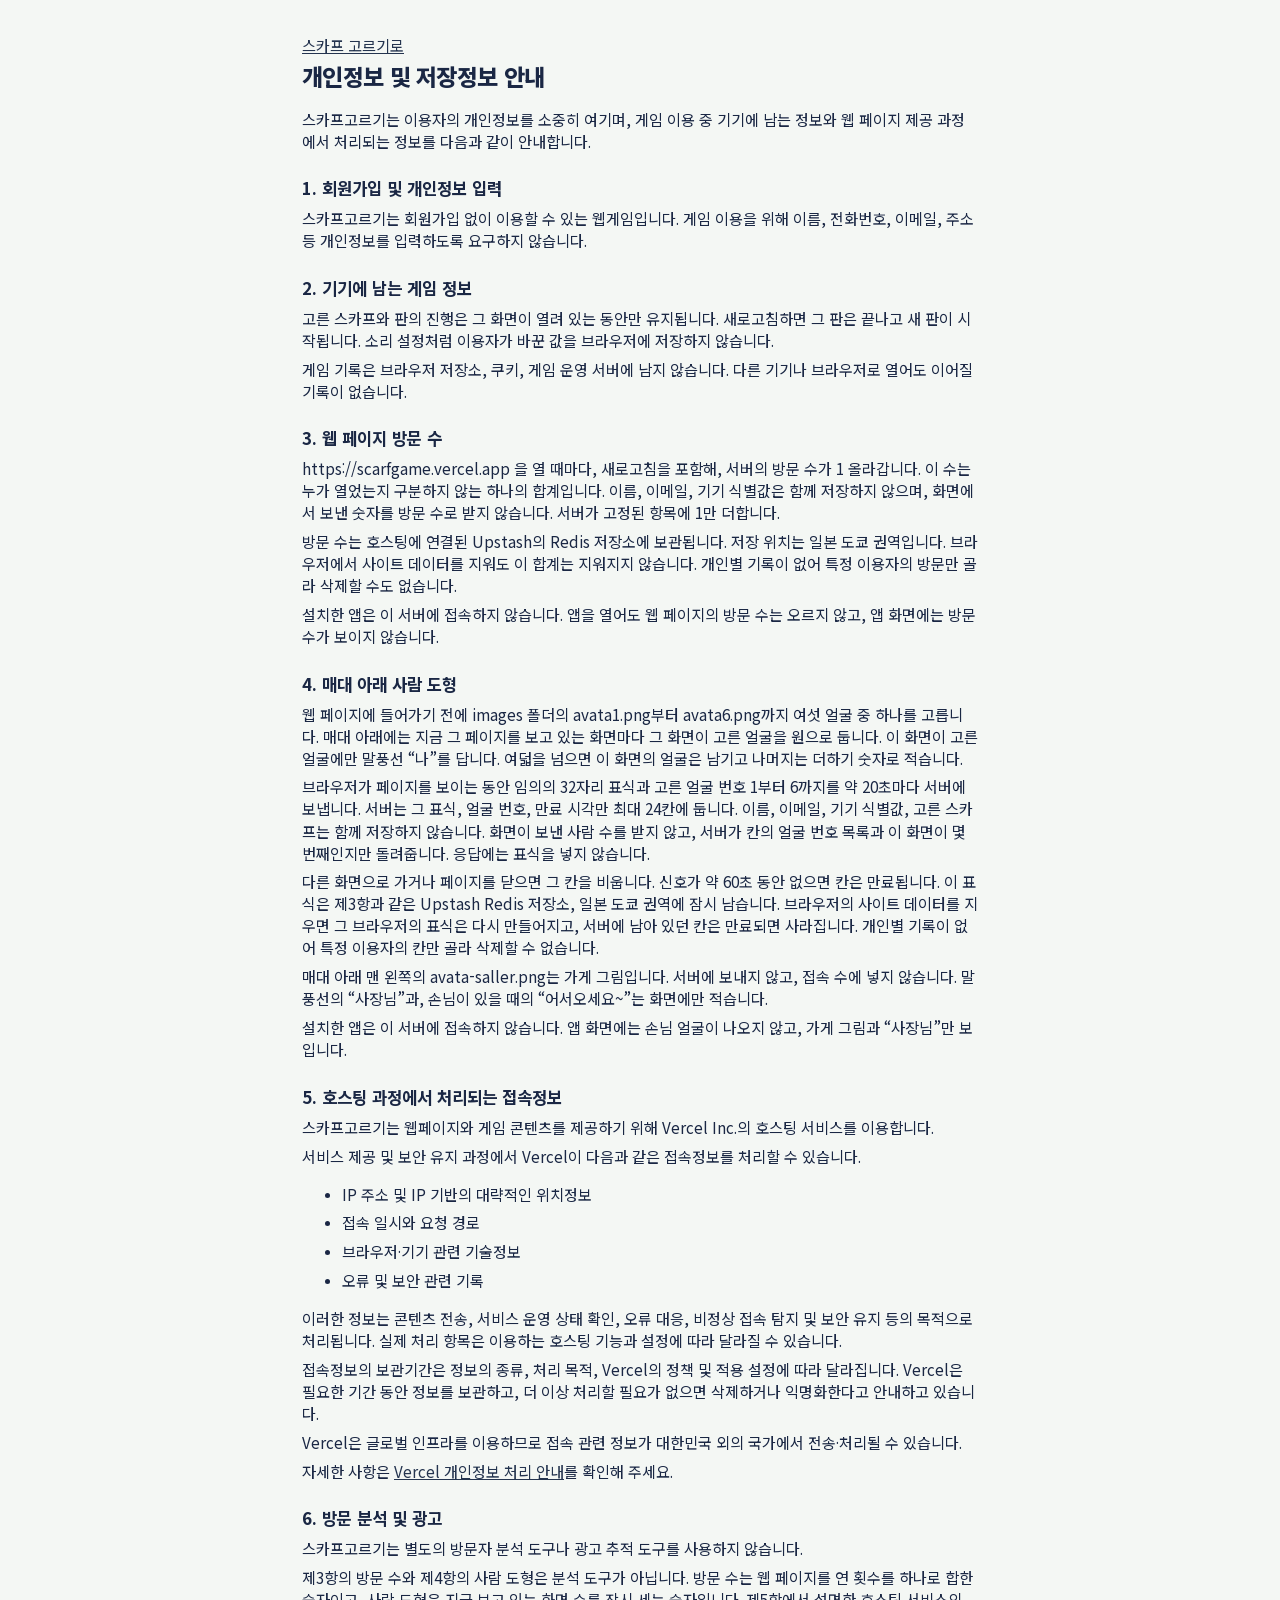
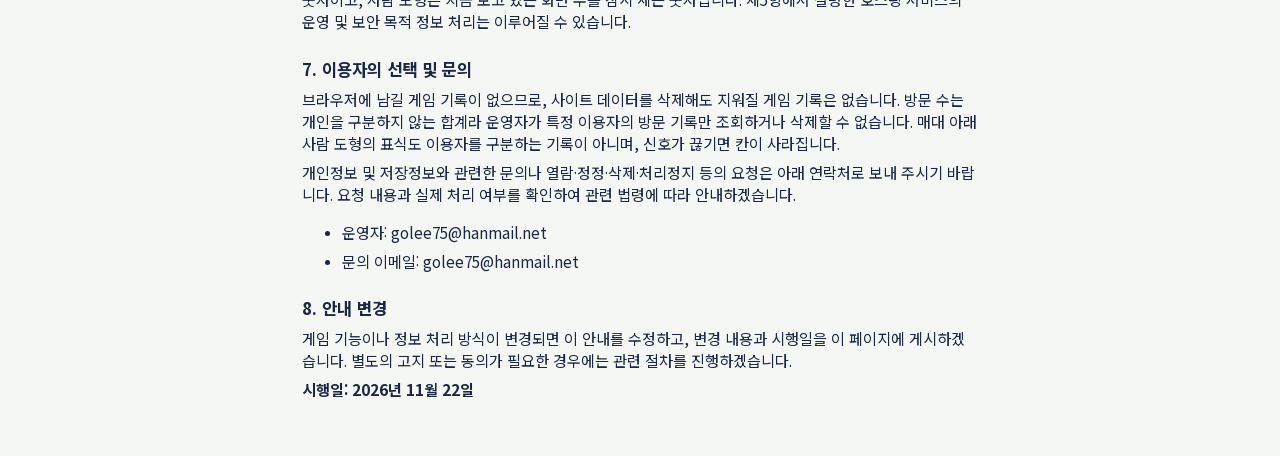
<file: 안내.html>
<!DOCTYPE html>
<html lang="ko">
<head>
  <meta charset="utf-8">
  <meta name="viewport" content="width=device-width, initial-scale=1">
  <title>개인정보 및 저장정보 안내</title>
  <link rel="stylesheet" href="css/style.css">
</head>
<body class="sheet">
  <main class="sheet-main">
    <p class="sheet-back"><a href="index.html">스카프 고르기로</a></p>
    <h1>개인정보 및 저장정보 안내</h1>
    <p>스카프고르기는 이용자의 개인정보를 소중히 여기며, 게임 이용 중 기기에 남는 정보와 웹 페이지 제공 과정에서 처리되는 정보를 다음과 같이 안내합니다.</p>

    <h2>1. 회원가입 및 개인정보 입력</h2>
    <p>스카프고르기는 회원가입 없이 이용할 수 있는 웹게임입니다. 게임 이용을 위해 이름, 전화번호, 이메일, 주소 등 개인정보를 입력하도록 요구하지 않습니다.</p>

    <h2>2. 기기에 남는 게임 정보</h2>
    <p>고른 스카프와 판의 진행은 그 화면이 열려 있는 동안만 유지됩니다. 새로고침하면 그 판은 끝나고 새 판이 시작됩니다. 소리 설정처럼 이용자가 바꾼 값을 브라우저에 저장하지 않습니다.</p>
    <p>게임 기록은 브라우저 저장소, 쿠키, 게임 운영 서버에 남지 않습니다. 다른 기기나 브라우저로 열어도 이어질 기록이 없습니다.</p>

    <h2>3. 웹 페이지 방문 수</h2>
    <p>https://scarfgame.vercel.app 을 열 때마다, 새로고침을 포함해, 서버의 방문 수가 1 올라갑니다. 이 수는 누가 열었는지 구분하지 않는 하나의 합계입니다. 이름, 이메일, 기기 식별값은 함께 저장하지 않으며, 화면에서 보낸 숫자를 방문 수로 받지 않습니다. 서버가 고정된 항목에 1만 더합니다.</p>
    <p>방문 수는 호스팅에 연결된 Upstash의 Redis 저장소에 보관됩니다. 저장 위치는 일본 도쿄 권역입니다. 브라우저에서 사이트 데이터를 지워도 이 합계는 지워지지 않습니다. 개인별 기록이 없어 특정 이용자의 방문만 골라 삭제할 수도 없습니다.</p>
    <p>설치한 앱은 이 서버에 접속하지 않습니다. 앱을 열어도 웹 페이지의 방문 수는 오르지 않고, 앱 화면에는 방문 수가 보이지 않습니다.</p>

    <h2>4. 매대 아래 사람 도형</h2>
    <p>웹 페이지에 들어가기 전에 images 폴더의 avata1.png부터 avata6.png까지 여섯 얼굴 중 하나를 고릅니다. 매대 아래에는 지금 그 페이지를 보고 있는 화면마다 그 화면이 고른 얼굴을 원으로 둡니다. 이 화면이 고른 얼굴에만 말풍선 “나”를 답니다. 여덟을 넘으면 이 화면의 얼굴은 남기고 나머지는 더하기 숫자로 적습니다.</p>
    <p>브라우저가 페이지를 보이는 동안 임의의 32자리 표식과 고른 얼굴 번호 1부터 6까지를 약 20초마다 서버에 보냅니다. 서버는 그 표식, 얼굴 번호, 만료 시각만 최대 24칸에 둡니다. 이름, 이메일, 기기 식별값, 고른 스카프는 함께 저장하지 않습니다. 화면이 보낸 사람 수를 받지 않고, 서버가 칸의 얼굴 번호 목록과 이 화면이 몇 번째인지만 돌려줍니다. 응답에는 표식을 넣지 않습니다.</p>
    <p>다른 화면으로 가거나 페이지를 닫으면 그 칸을 비웁니다. 신호가 약 60초 동안 없으면 칸은 만료됩니다. 이 표식은 제3항과 같은 Upstash Redis 저장소, 일본 도쿄 권역에 잠시 남습니다. 브라우저의 사이트 데이터를 지우면 그 브라우저의 표식은 다시 만들어지고, 서버에 남아 있던 칸은 만료되면 사라집니다. 개인별 기록이 없어 특정 이용자의 칸만 골라 삭제할 수 없습니다.</p>
    <p>매대 아래 맨 왼쪽의 avata-saller.png는 가게 그림입니다. 서버에 보내지 않고, 접속 수에 넣지 않습니다. 말풍선의 “사장님”과, 손님이 있을 때의 “어서오세요~”는 화면에만 적습니다.</p>
    <p>설치한 앱은 이 서버에 접속하지 않습니다. 앱 화면에는 손님 얼굴이 나오지 않고, 가게 그림과 “사장님”만 보입니다.</p>

    <h2>5. 호스팅 과정에서 처리되는 접속정보</h2>
    <p>스카프고르기는 웹페이지와 게임 콘텐츠를 제공하기 위해 Vercel Inc.의 호스팅 서비스를 이용합니다.</p>
    <p>서비스 제공 및 보안 유지 과정에서 Vercel이 다음과 같은 접속정보를 처리할 수 있습니다.</p>
    <ul>
      <li>IP 주소 및 IP 기반의 대략적인 위치정보</li>
      <li>접속 일시와 요청 경로</li>
      <li>브라우저·기기 관련 기술정보</li>
      <li>오류 및 보안 관련 기록</li>
    </ul>
    <p>이러한 정보는 콘텐츠 전송, 서비스 운영 상태 확인, 오류 대응, 비정상 접속 탐지 및 보안 유지 등의 목적으로 처리됩니다. 실제 처리 항목은 이용하는 호스팅 기능과 설정에 따라 달라질 수 있습니다.</p>
    <p>접속정보의 보관기간은 정보의 종류, 처리 목적, Vercel의 정책 및 적용 설정에 따라 달라집니다. Vercel은 필요한 기간 동안 정보를 보관하고, 더 이상 처리할 필요가 없으면 삭제하거나 익명화한다고 안내하고 있습니다.</p>
    <p>Vercel은 글로벌 인프라를 이용하므로 접속 관련 정보가 대한민국 외의 국가에서 전송·처리될 수 있습니다.</p>
    <p>자세한 사항은 <a href="https://vercel.com/legal/privacy-notice" rel="noopener noreferrer">Vercel 개인정보 처리 안내</a>를 확인해 주세요.</p>

    <h2>6. 방문 분석 및 광고</h2>
    <p>스카프고르기는 별도의 방문자 분석 도구나 광고 추적 도구를 사용하지 않습니다.</p>
    <p>제3항의 방문 수와 제4항의 사람 도형은 분석 도구가 아닙니다. 방문 수는 웹 페이지를 연 횟수를 하나로 합한 숫자이고, 사람 도형은 지금 보고 있는 화면 수를 잠시 세는 숫자입니다. 제5항에서 설명한 호스팅 서비스의 운영 및 보안 목적 정보 처리는 이루어질 수 있습니다.</p>

    <h2>7. 이용자의 선택 및 문의</h2>
    <p>브라우저에 남길 게임 기록이 없으므로, 사이트 데이터를 삭제해도 지워질 게임 기록은 없습니다. 방문 수는 개인을 구분하지 않는 합계라 운영자가 특정 이용자의 방문 기록만 조회하거나 삭제할 수 없습니다. 매대 아래 사람 도형의 표식도 이용자를 구분하는 기록이 아니며, 신호가 끊기면 칸이 사라집니다.</p>
    <p>개인정보 및 저장정보와 관련한 문의나 열람·정정·삭제·처리정지 등의 요청은 아래 연락처로 보내 주시기 바랍니다. 요청 내용과 실제 처리 여부를 확인하여 관련 법령에 따라 안내하겠습니다.</p>
    <ul>
      <li>운영자: golee75@hanmail.net</li>
      <li>문의 이메일: golee75@hanmail.net</li>
    </ul>

    <h2>8. 안내 변경</h2>
    <p>게임 기능이나 정보 처리 방식이 변경되면 이 안내를 수정하고, 변경 내용과 시행일을 이 페이지에 게시하겠습니다. 별도의 고지 또는 동의가 필요한 경우에는 관련 절차를 진행하겠습니다.</p>
    <p><strong>시행일: 2026년 11월 22일</strong></p>
  </main>
</body>
</html>
</file>
<file: css/style.css>
:root {
  --ink: #1a2744;
  --indigo: #24344f;
  --linen: #d23b3b;
  --paper: #f4f7f4;
  --saffron: #e2a120;
  --saffron-deep: #8a5e0a;
  --madder: #b4332a;
  --pass: #1f6b45;
  --focus: #1a2744;
  --tray-focus: #f4c95d;
}

* { box-sizing: border-box; }

@font-face {
  font-family: "Noto Sans KR";
  src: url("../fonts/NotoSansKR-VF.ttf") format("truetype");
  font-weight: 100 900;
  font-display: swap;
}

html,
body { height: 100%; }

body {
  margin: 0;
  height: 100dvh;
  display: flex;
  flex-direction: column;
  overflow: hidden;
  background: var(--indigo);
  color: var(--ink);
  font-family: "Noto Sans KR", sans-serif;
  line-height: 1.45;
}

button { font: inherit; }

.table {
  width: min(1120px, 100%);
  margin: 0 auto;
  padding: 0 22px 12px;
  background: var(--linen);
  flex: 1 1 auto;
  min-height: 0;
  display: flex;
  flex-direction: column;
  overflow: hidden;
}

h1 {
  margin: 0.575em 0 0;
  font-size: clamp(1.8rem, 3vw, 2.6rem);
  font-weight: 800;
  letter-spacing: -0.04em;
  line-height: 1.15;
}

.count {
  margin: 0;
  font-size: 0.95rem;
  font-weight: 800;
  letter-spacing: -0.04em;
  line-height: 1;
  font-variant-numeric: tabular-nums;
}

.status { min-height: 0; }

.hint:empty { display: none; }

.hint,
.notice {
  margin: 8px 0 0;
}

.notice {
  min-height: 1.4em;
  margin: 0 0 8px;
  color: #ffb4ae;
  font-weight: 700;
}

.notice:empty { display: none; }

.intro {
  position: relative;
  flex: 0 0 auto;
  margin: 0 -22px 0;
}

#offer {
  position: absolute;
  z-index: 1;
  right: 3.2%;
  top: auto;
  bottom: 10%;
  width: 52px;
  height: 52px;
  min-height: 0;
  padding: 0;
  border: 0;
  background: transparent;
  line-height: 0;
  cursor: pointer;
}

#offer img {
  display: block;
  width: 100%;
  height: 100%;
}

#offer:focus-visible {
  outline: 3px solid var(--focus);
  outline-offset: 2px;
}

.intro::before {
  content: "";
  display: block;
  aspect-ratio: 2099 / 380;
  background: url("../images/top1.png") center / 100% 100% no-repeat;
}

.grid {
  display: grid;
  grid-template-columns: repeat(2, minmax(0, 1fr));
  gap: 14px;
  margin-top: 18px;
  flex: 1 1 auto;
  min-height: 0;
  overflow: auto;
}

.grid.is-piled {
  display: block;
  position: relative;
}

.grid.is-sliding {
  overflow: visible;
}

.aisle {
  flex: 0 0 auto;
  display: flex;
  flex-wrap: wrap;
  align-items: flex-end;
  gap: 4px;
  margin: 8px 0 0;
  padding-top: 46px;
}

.aisle[hidden] { display: none; }

.aisle-person {
  position: relative;
  width: 44px;
  height: 44px;
  flex: 0 0 auto;
}

.aisle-photo {
  display: block;
  width: 100%;
  height: 100%;
  border-radius: 50%;
  object-fit: cover;
  object-position: center 18%;
  background: var(--paper);
}

.aisle-bubble {
  position: absolute;
  left: 50%;
  bottom: calc(100% + 4px);
  transform: translateX(-50%);
  padding: 1px 6px;
  border-radius: 8px;
  background: var(--paper);
  color: var(--ink);
  font-size: 0.75rem;
  font-weight: 800;
  line-height: 1.3;
  text-align: center;
  white-space: nowrap;
}

.aisle-more {
  margin: 0 0 8px;
  color: var(--paper);
  font-size: 0.95rem;
  font-weight: 800;
  font-variant-numeric: tabular-nums;
  line-height: 1;
}

@media (min-width: 640px) {
  .aisle { gap: 8px; }

  .aisle-person {
    width: 56px;
    height: 56px;
  }
}

.grid.is-piled .scarf-card {
  position: absolute;
  width: 42%;
  max-width: 240px;
}

.scarf-card {
  display: flex;
  flex-direction: column;
  gap: 8px;
  width: 100%;
  margin: 0;
  padding: 8px;
  border: 1px solid rgba(26, 39, 68, 0.28);
  background: var(--paper);
  color: inherit;
  text-align: left;
  cursor: pointer;
  box-shadow: inset 0 0 0 0 transparent;
}

.scarf-card:focus-visible,
.actions button:focus-visible {
  outline: 3px solid var(--focus);
  outline-offset: 3px;
}

.scarf-card[aria-pressed="true"] {
  background: #fff4d6;
  box-shadow: inset 0 0 0 3px var(--saffron);
}

.scarf-card.is-duplicate {
  background: #fdeceb;
  box-shadow: inset 0 0 0 3px var(--madder);
}

.scarf-card:disabled {
  cursor: default;
}

.scarf-face {
  position: relative;
  display: block;
  min-height: 132px;
  aspect-ratio: 5 / 4;
  background-color: var(--scarf-color);
  overflow: hidden;
  box-shadow:
    inset 0 0 0 5px rgba(255, 255, 255, 0.28),
    inset 0 0 0 7px rgba(0, 0, 0, 0.22);
}

.scarf-face::before {
  content: "";
  position: absolute;
  inset: 8px 8px 18px;
  border: 1px dashed rgba(255, 255, 255, 0.72);
  box-shadow: 0 0 0 1px rgba(0, 0, 0, 0.22);
  background-image:
    linear-gradient(115deg, transparent 0 42%, rgba(255, 255, 255, 0.16) 42% 46%, transparent 46% 100%),
    repeating-linear-gradient(90deg, rgba(255, 255, 255, 0.08) 0 1px, transparent 1px 3px),
    repeating-linear-gradient(0deg, rgba(0, 0, 0, 0.06) 0 1px, transparent 1px 3px);
  pointer-events: none;
}

.scarf-face::after {
  content: "";
  position: absolute;
  left: 8px;
  right: 8px;
  bottom: 2px;
  height: 14px;
  background:
    linear-gradient(rgba(255, 255, 255, 0.8), rgba(255, 255, 255, 0.8)) top / 100% 1px no-repeat,
    repeating-linear-gradient(
      90deg,
      transparent 0 2px,
      rgba(255, 255, 255, 0.92) 2px 3px,
      transparent 3px 5px,
      rgba(0, 0, 0, 0.45) 5px 6px,
      transparent 6px 9px
    );
  pointer-events: none;
}

.scarf-face img {
  position: absolute;
  inset: 0;
  width: 100%;
  height: 100%;
  object-fit: cover;
}

.scarf-face img[data-turn="90"] { transform: rotate(90deg) scale(1.3); }
.scarf-face img[data-turn="180"] { transform: rotate(180deg); }
.scarf-face img[data-turn="270"] { transform: rotate(270deg) scale(1.3); }

.scarf-face[data-design]:has(img) {
  background-image: none;
}

.check {
  position: absolute;
  top: 8px;
  right: 8px;
  z-index: 2;
  width: 28px;
  height: 28px;
  display: none;
  place-items: center;
  background: var(--saffron);
  color: var(--ink);
  font-weight: 800;
  line-height: 28px;
  text-align: center;
}

.scarf-card[aria-pressed="true"] .check { display: grid; }

.scarf-meta { display: block; }

.scarf-color {
  font-size: 0.95rem;
  font-weight: 700;
}

.dup-flag {
  color: var(--madder);
  font-size: 0.92rem;
  font-weight: 800;
}

.scarf-face[data-design="stripe"] {
  background-image: repeating-linear-gradient(
    90deg,
    rgba(255, 255, 255, 0.5) 0 12px,
    rgba(0, 0, 0, 0.22) 12px 24px
  );
}

.scarf-face[data-design="wave"] {
  background-image:
    radial-gradient(ellipse 120% 46% at 50% 18%, rgba(255, 255, 255, 0.55) 0 42%, transparent 44%),
    radial-gradient(ellipse 120% 46% at 50% 52%, rgba(255, 255, 255, 0.4) 0 42%, transparent 44%),
    radial-gradient(ellipse 120% 46% at 50% 86%, rgba(0, 0, 0, 0.2) 0 42%, transparent 44%);
}

.scarf-face[data-design="dot"] {
  background-image: radial-gradient(circle, rgba(255, 255, 255, 0.85) 2.5px, transparent 3.2px);
  background-size: 16px 16px;
}

.scarf-face[data-design="check"] {
  background-image:
    repeating-linear-gradient(0deg, rgba(255, 255, 255, 0.45) 0 16px, transparent 16px 32px),
    repeating-linear-gradient(90deg, rgba(0, 0, 0, 0.22) 0 16px, transparent 16px 32px);
}

.scarf-face[data-design="floral"] {
  background-image:
    radial-gradient(circle at 22% 28%, rgba(255, 255, 255, 0.8) 0 9px, transparent 11px),
    radial-gradient(circle at 72% 34%, rgba(255, 255, 255, 0.75) 0 13px, transparent 15px),
    radial-gradient(circle at 38% 74%, rgba(255, 255, 255, 0.7) 0 11px, transparent 13px),
    radial-gradient(circle at 78% 78%, rgba(0, 0, 0, 0.25) 0 8px, transparent 10px);
}

.scarf-face[data-design="leaf"] {
  background-image: repeating-linear-gradient(
    118deg,
    rgba(255, 255, 255, 0.5) 0 8px,
    transparent 8px 16px,
    rgba(0, 0, 0, 0.2) 16px 20px
  );
}

.scarf-face[data-design="diamond"] {
  background-image:
    repeating-linear-gradient(45deg, transparent 0 12px, rgba(255, 255, 255, 0.55) 12px 14px, transparent 14px 26px),
    repeating-linear-gradient(-45deg, transparent 0 12px, rgba(0, 0, 0, 0.28) 12px 14px, transparent 14px 26px);
}

.scarf-face[data-design="arc"] {
  background-image: repeating-radial-gradient(
    circle at 0 100%,
    transparent 0 7px,
    rgba(255, 255, 255, 0.65) 7px 9px,
    transparent 9px 16px
  );
}

.scarf-face[data-design="ring"] {
  background-image: repeating-radial-gradient(
    circle at 50% 50%,
    transparent 0 8px,
    rgba(255, 255, 255, 0.7) 8px 11px,
    transparent 11px 20px
  );
}

.scarf-face[data-design="cross"] {
  background-image:
    repeating-linear-gradient(0deg, transparent 0 16px, rgba(255, 255, 255, 0.6) 16px 20px, transparent 20px 36px),
    repeating-linear-gradient(90deg, transparent 0 16px, rgba(0, 0, 0, 0.28) 16px 20px, transparent 20px 36px);
}

.scarf-face[data-design="scale"] {
  background-image:
    radial-gradient(circle at 15% 25%, rgba(255, 255, 255, 0.6) 0 16px, transparent 18px),
    radial-gradient(circle at 65% 25%, rgba(255, 255, 255, 0.45) 0 16px, transparent 18px),
    radial-gradient(circle at 40% 58%, rgba(0, 0, 0, 0.22) 0 16px, transparent 18px),
    radial-gradient(circle at 90% 58%, rgba(255, 255, 255, 0.45) 0 16px, transparent 18px),
    radial-gradient(circle at 15% 90%, rgba(255, 255, 255, 0.4) 0 16px, transparent 18px);
}

.scarf-face[data-design="hstripe"] {
  background-image: repeating-linear-gradient(
    0deg,
    rgba(255, 255, 255, 0.5) 0 10px,
    rgba(0, 0, 0, 0.22) 10px 20px
  );
}

.scarf-face[data-design="speck"] {
  background-image: radial-gradient(circle, rgba(255, 255, 255, 0.9) 1.2px, transparent 1.8px);
  background-size: 8px 8px;
}

.scarf-face[data-design="ripple"] {
  background-image:
    radial-gradient(ellipse 130% 28% at 50% 12%, rgba(255, 255, 255, 0.55) 0 40%, transparent 42%),
    radial-gradient(ellipse 130% 28% at 50% 38%, rgba(255, 255, 255, 0.35) 0 40%, transparent 42%),
    radial-gradient(ellipse 130% 28% at 50% 64%, rgba(0, 0, 0, 0.18) 0 40%, transparent 42%),
    radial-gradient(ellipse 130% 28% at 50% 90%, rgba(255, 255, 255, 0.4) 0 40%, transparent 42%);
}

.scarf-face[data-design="slash"] {
  background-image: repeating-linear-gradient(
    45deg,
    rgba(255, 255, 255, 0.55) 0 8px,
    rgba(0, 0, 0, 0.2) 8px 16px
  );
}

.scarf-face[data-design="brick"] {
  background-image:
    linear-gradient(rgba(0, 0, 0, 0.28) 2px, transparent 2px),
    linear-gradient(90deg, rgba(255, 255, 255, 0.5) 2px, transparent 2px);
  background-size: 28px 16px, 28px 16px;
  background-position: 0 0, 14px 8px;
}

.tray {
  position: static;
  flex: 0 0 auto;
  z-index: 2;
  background: var(--indigo);
  color: #f4efe6;
  padding: 14px max(18px, calc((100vw - 1120px) / 2)) var(--shelf-bottom, 0px);
}

.tray-head {
  display: flex;
  align-items: baseline;
  gap: 10px;
}

.tray-title {
  margin: 0;
  font-size: 0.95rem;
  font-weight: 700;
}

.tray-row {
  display: flex;
  flex-direction: column;
  gap: 12px;
}

.page-mark {
  margin: 8px 0 0;
  text-align: right;
  font-size: 0.72rem;
  font-weight: 400;
  line-height: 1.3;
  color: rgba(244, 239, 230, 0.72);
}

.page-mark a {
  color: inherit;
  margin-right: 0.45em;
}

.page-mark span + span:not(:empty) {
  margin-left: 0.45em;
}

.tray-list {
  display: flex;
  gap: 8px;
  overflow-x: auto;
  min-height: 86px;
  align-items: stretch;
}

.tray-empty {
  margin: 0;
  align-self: center;
  width: 100%;
  text-align: center;
}

.tray-empty .idle-line {
  display: block;
  margin-top: 4px;
}

.tray .scarf-card {
  width: 92px;
  flex: 0 0 auto;
  background: #f7fbf8;
  color: var(--ink);
}

.tray .scarf-face {
  min-height: 64px;
  aspect-ratio: 1;
}

.tray .scarf-face::before {
  inset: 4px 4px 10px;
}

.tray .scarf-face::after {
  left: 4px;
  right: 4px;
  bottom: 1px;
  height: 8px;
}

.result {
  min-height: 0;
}

.result-title,
.vendor-line,
.dup-list {
  margin: 0;
}

.result-title:empty,
.vendor-line:empty,
.dup-list:empty {
  display: none;
}

.result-title {
  font-size: 1.25rem;
  font-weight: 800;
}

.result.is-success .result-title { color: #b7ebc9; }
.result.is-fail .result-title { color: #ffb4ae; }

.vendor-line,
.dup-list { margin-top: 4px; }

.dup-list { font-weight: 700; }

.actions {
  display: flex;
  flex-wrap: nowrap;
  align-items: flex-start;
  gap: 8px;
  margin-bottom: calc(-32px * var(--button-drop, 0));
  transform: translateY(calc(12px * var(--button-drop, 0)));
}

.actions button {
  min-height: 32px;
  padding: 0 10px;
  border: 0;
  background: #f4efe6;
  color: var(--ink);
  font-size: 0.82rem;
  cursor: pointer;
}

.actions button:disabled {
  opacity: 0.45;
  cursor: not-allowed;
}

.tray button:focus-visible {
  outline: 3px solid var(--tray-focus);
  outline-offset: 3px;
}

@media (min-width: 640px) and (max-width: 1023px) {
  .grid { grid-template-columns: repeat(3, minmax(0, 1fr)); }
}

@media (min-width: 1024px) {
  .grid { grid-template-columns: repeat(4, minmax(0, 1fr)); }
  .tray-row {
    flex-direction: row;
    align-items: flex-end;
  }
  .tray-list { flex: 1; }
  .actions { flex: 0 0 auto; }
}

@media (max-width: 639px) {
  .table { margin: 0; padding: 0 14px 12px; }
  .actions {
    flex-wrap: nowrap;
    margin-bottom: calc(-30px * var(--button-drop, 0));
    transform: translateY(calc(12px * var(--button-drop, 0)));
  }
  .actions button {
    flex: 1 1 auto;
    min-height: 30px;
    padding: 0 6px;
    font-size: 0.75rem;
    white-space: nowrap;
  }
  #offer {
    width: 40px;
    height: 40px;
    bottom: 4%;
  }
  .tray .scarf-card { width: 104px; }
  .tray .scarf-face { min-height: 52px; }
  .tray .dup-flag {
    font-size: 0.75rem;
    white-space: nowrap;
  }
}

#result-modal,
#rule-modal,
#note-modal,
#face-modal {
  position: fixed;
  inset: 0;
  z-index: 30;
  width: min(max-content, calc(100vw - 24px));
  max-width: calc(100vw - 24px);
  height: max-content;
  max-height: calc(100dvh - 24px);
  margin: auto;
  border: 0;
  padding: 22px 20px;
  overflow: auto;
  background: var(--indigo);
  color: #f4efe6;
  text-align: center;
}

#result-modal::backdrop,
#rule-modal::backdrop,
#note-modal::backdrop,
#face-modal::backdrop {
  background: rgba(26, 39, 68, 0.55);
}

#result-modal p,
#rule-modal p,
#note-modal p,
#face-modal p {
  margin: 0 0 16px;
  font-size: clamp(1.05rem, 4.6vw, 2rem);
  font-weight: 800;
  line-height: 1.35;
  word-break: keep-all;
  overflow-wrap: break-word;
}

#result-modal button,
#rule-modal button,
#note-modal button,
#face-modal button {
  min-height: 44px;
  padding: 0 18px;
  border: 0;
  background: var(--saffron);
  color: var(--ink);
  cursor: pointer;
}

#note-modal .note-actions {
  display: flex;
  flex-wrap: wrap;
  justify-content: center;
  gap: 8px;
}

#rule-modal p {
  font-size: clamp(0.85rem, 2.6vw, 1.25rem);
}

#rule-modal button {
  min-height: 0;
  height: clamp(32px, 4.5vh, 40px);
  padding: 0 12px;
  font-size: clamp(0.8rem, 2.2vw, 1rem);
}

#face-modal {
  width: min(420px, calc(100vw - 24px));
}

.face-picks {
  display: flex;
  flex-wrap: wrap;
  justify-content: center;
  gap: 10px;
}

#face-modal .face-pick {
  width: 72px;
  height: 72px;
  min-height: 0;
  padding: 0;
  border-radius: 50%;
  overflow: hidden;
  background: var(--paper);
}

#face-modal .face-pick img {
  display: block;
  width: 100%;
  height: 100%;
  object-fit: cover;
  object-position: center 18%;
}

@media (prefers-reduced-motion: reduce) {
  * { scroll-behavior: auto; }
}

body.sheet {
  height: auto;
  min-height: 100dvh;
  display: block;
  overflow: auto;
  background: var(--paper);
  color: var(--ink);
}

.sheet-main {
  width: min(720px, 100%);
  margin: 0 auto;
  padding: 28px 22px 48px;
}

.sheet-main h1 {
  margin: 0 0 0.8em;
  font-size: 1.45rem;
  letter-spacing: -0.03em;
}

.sheet-main h2 {
  margin: 1.4em 0 0.45em;
  font-size: 1.05rem;
}

.sheet-main p,
.sheet-main li {
  margin: 0.45em 0;
  font-size: 0.95rem;
}

.sheet-main a {
  color: var(--indigo);
}

.sheet-back {
  display: inline-block;
  margin: 0 0 1.2em;
}
</file>
